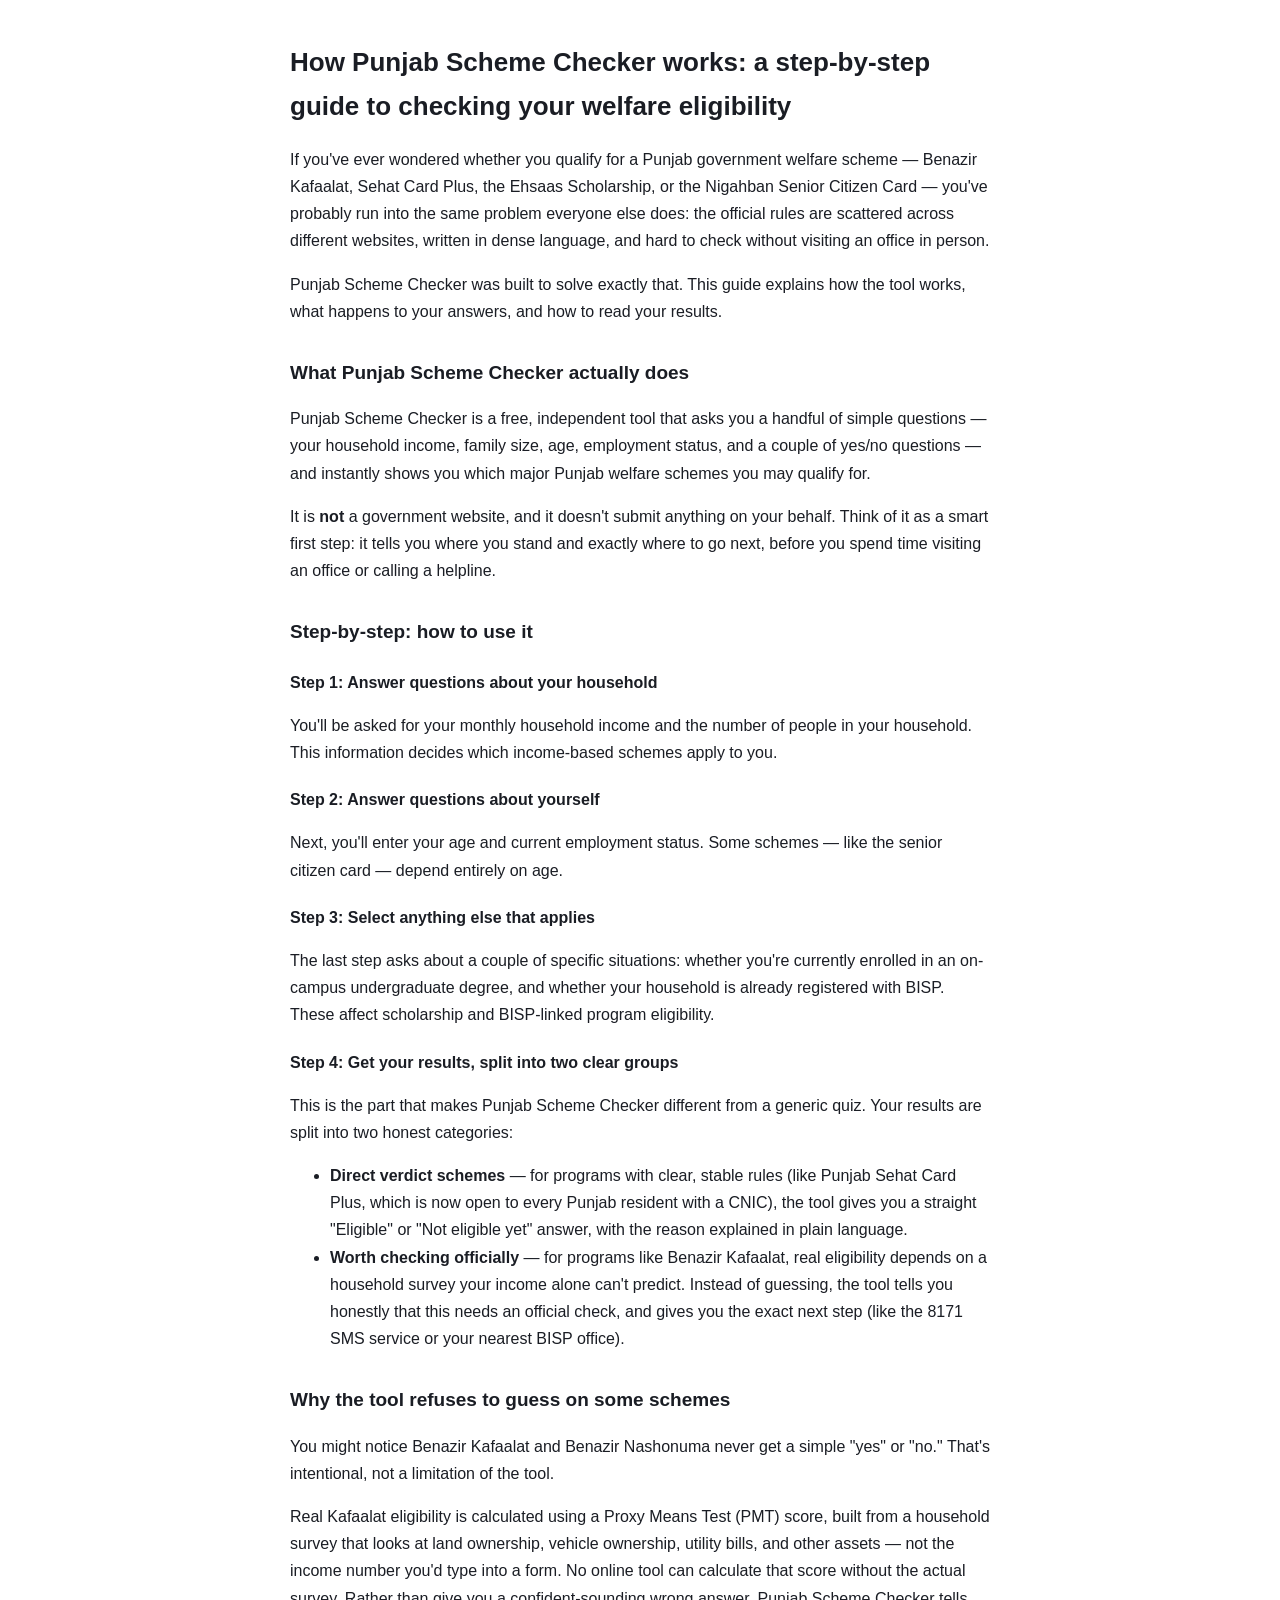
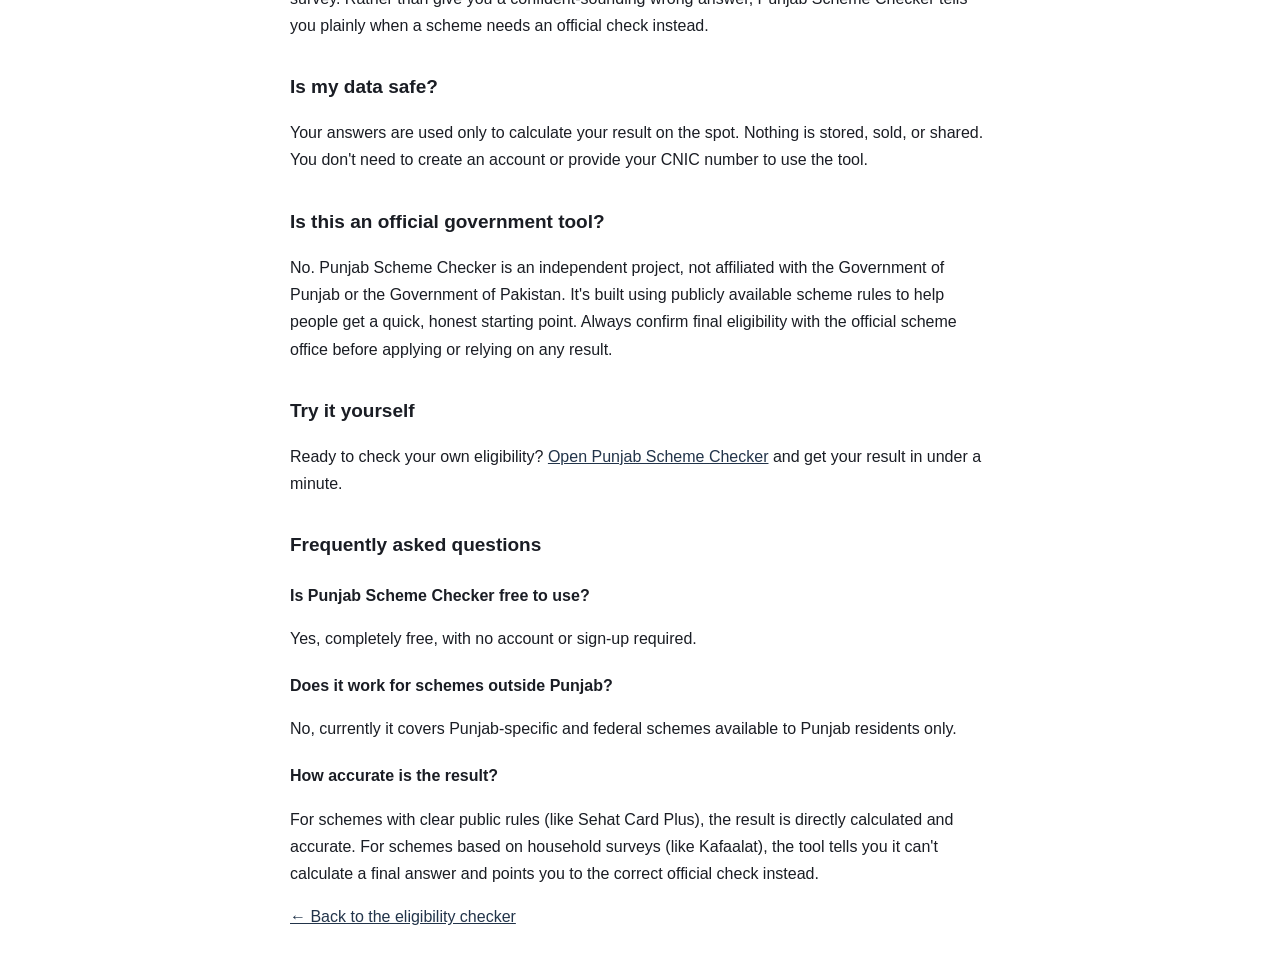
<file: how-it-works.html>
<!DOCTYPE html>
<html lang="en">
<head>
<meta charset="UTF-8">
<meta name="viewport" content="width=device-width, initial-scale=1.0">
<title>How Punjab Scheme Checker Works — Free Welfare Eligibility Tool</title>
<meta name="description" content="Learn how Punjab Scheme Checker instantly tells you which Punjab welfare schemes you may qualify for, in under a minute, for free.">
<link rel="canonical" href="https://punjab-scheme-checker.vercel.app/how-it-works.html">
<style>
body{font-family:sans-serif;max-width:700px;margin:40px auto;padding:0 20px;line-height:1.7;color:#1A1D24;}
h1{font-size:26px;} h2{font-size:19px;margin-top:32px;} h3{font-size:16px;margin-top:20px;}
a{color:#22344A;}
</style>
</head>
<body>

<h1>How Punjab Scheme Checker works: a step-by-step guide to checking your welfare eligibility</h1>

<p>If you've ever wondered whether you qualify for a Punjab government welfare scheme — Benazir Kafaalat, Sehat Card Plus, the Ehsaas Scholarship, or the Nigahban Senior Citizen Card — you've probably run into the same problem everyone else does: the official rules are scattered across different websites, written in dense language, and hard to check without visiting an office in person.</p>

<p>Punjab Scheme Checker was built to solve exactly that. This guide explains how the tool works, what happens to your answers, and how to read your results.</p>

<h2>What Punjab Scheme Checker actually does</h2>
<p>Punjab Scheme Checker is a free, independent tool that asks you a handful of simple questions — your household income, family size, age, employment status, and a couple of yes/no questions — and instantly shows you which major Punjab welfare schemes you may qualify for.</p>
<p>It is <strong>not</strong> a government website, and it doesn't submit anything on your behalf. Think of it as a smart first step: it tells you where you stand and exactly where to go next, before you spend time visiting an office or calling a helpline.</p>

<h2>Step-by-step: how to use it</h2>

<h3>Step 1: Answer questions about your household</h3>
<p>You'll be asked for your monthly household income and the number of people in your household. This information decides which income-based schemes apply to you.</p>

<h3>Step 2: Answer questions about yourself</h3>
<p>Next, you'll enter your age and current employment status. Some schemes — like the senior citizen card — depend entirely on age.</p>

<h3>Step 3: Select anything else that applies</h3>
<p>The last step asks about a couple of specific situations: whether you're currently enrolled in an on-campus undergraduate degree, and whether your household is already registered with BISP. These affect scholarship and BISP-linked program eligibility.</p>

<h3>Step 4: Get your results, split into two clear groups</h3>
<p>This is the part that makes Punjab Scheme Checker different from a generic quiz. Your results are split into two honest categories:</p>
<ul>
<li><strong>Direct verdict schemes</strong> — for programs with clear, stable rules (like Punjab Sehat Card Plus, which is now open to every Punjab resident with a CNIC), the tool gives you a straight "Eligible" or "Not eligible yet" answer, with the reason explained in plain language.</li>
<li><strong>Worth checking officially</strong> — for programs like Benazir Kafaalat, real eligibility depends on a household survey your income alone can't predict. Instead of guessing, the tool tells you honestly that this needs an official check, and gives you the exact next step (like the 8171 SMS service or your nearest BISP office).</li>
</ul>

<h2>Why the tool refuses to guess on some schemes</h2>
<p>You might notice Benazir Kafaalat and Benazir Nashonuma never get a simple "yes" or "no." That's intentional, not a limitation of the tool.</p>
<p>Real Kafaalat eligibility is calculated using a Proxy Means Test (PMT) score, built from a household survey that looks at land ownership, vehicle ownership, utility bills, and other assets — not the income number you'd type into a form. No online tool can calculate that score without the actual survey. Rather than give you a confident-sounding wrong answer, Punjab Scheme Checker tells you plainly when a scheme needs an official check instead.</p>

<h2>Is my data safe?</h2>
<p>Your answers are used only to calculate your result on the spot. Nothing is stored, sold, or shared. You don't need to create an account or provide your CNIC number to use the tool.</p>

<h2>Is this an official government tool?</h2>
<p>No. Punjab Scheme Checker is an independent project, not affiliated with the Government of Punjab or the Government of Pakistan. It's built using publicly available scheme rules to help people get a quick, honest starting point. Always confirm final eligibility with the official scheme office before applying or relying on any result.</p>

<h2>Try it yourself</h2>
<p>Ready to check your own eligibility? <a href="/">Open Punjab Scheme Checker</a> and get your result in under a minute.</p>

<h2>Frequently asked questions</h2>
<h3>Is Punjab Scheme Checker free to use?</h3>
<p>Yes, completely free, with no account or sign-up required.</p>
<h3>Does it work for schemes outside Punjab?</h3>
<p>No, currently it covers Punjab-specific and federal schemes available to Punjab residents only.</p>
<h3>How accurate is the result?</h3>
<p>For schemes with clear public rules (like Sehat Card Plus), the result is directly calculated and accurate. For schemes based on household surveys (like Kafaalat), the tool tells you it can't calculate a final answer and points you to the correct official check instead.</p>

<p><a href="/">← Back to the eligibility checker</a></p>

</body>
</html>
</file>
